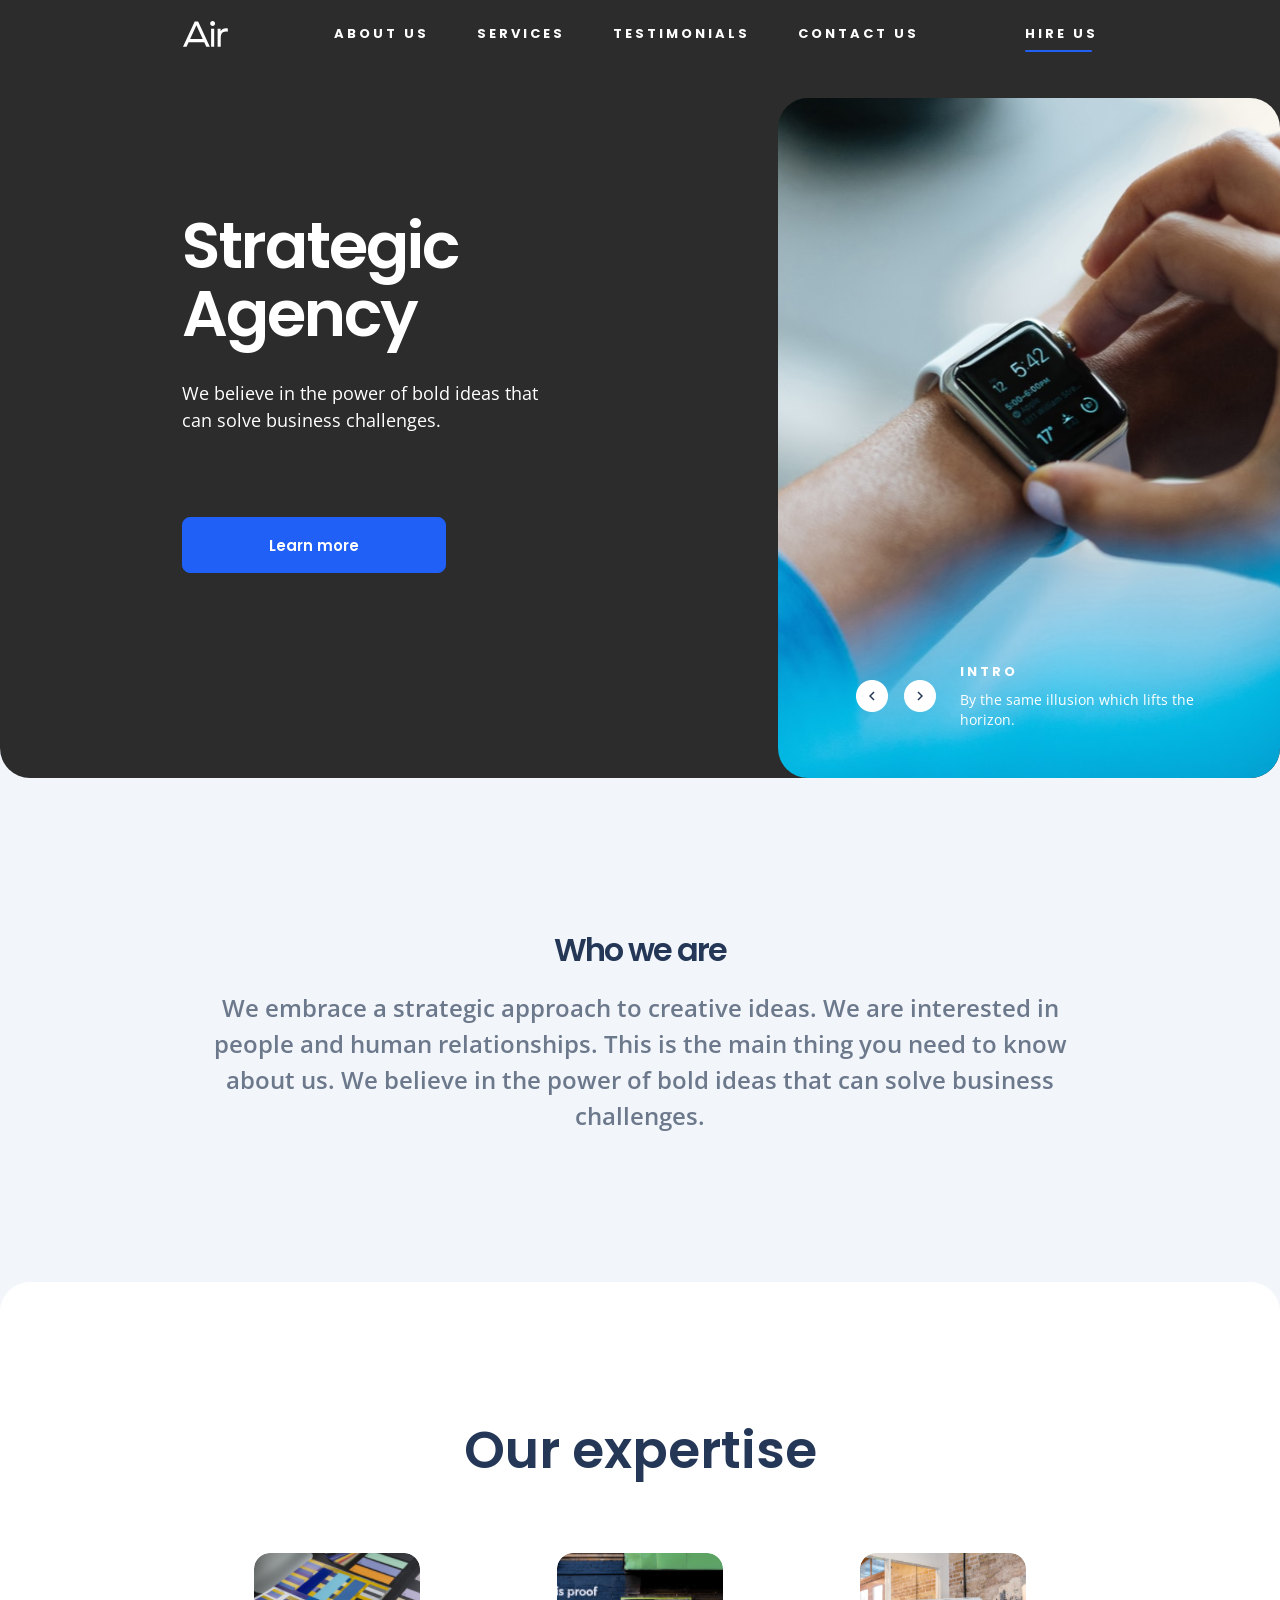
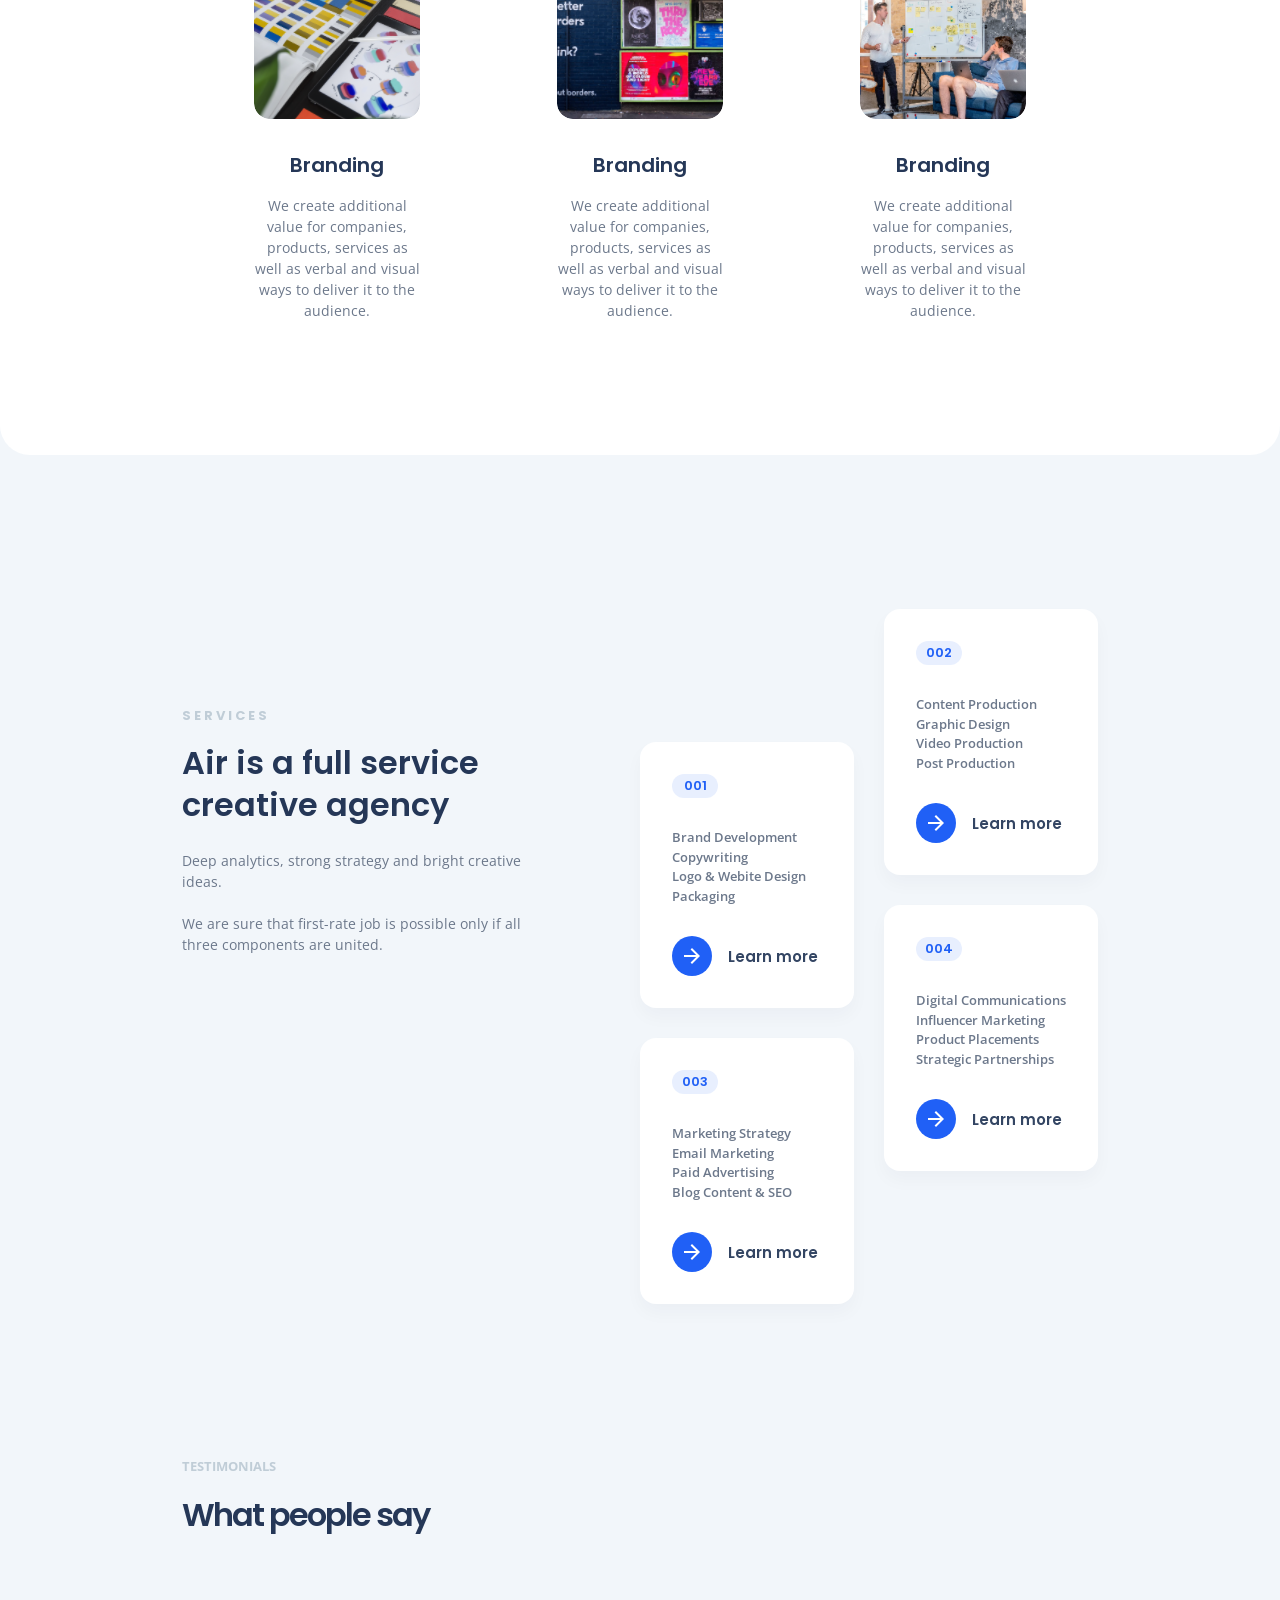
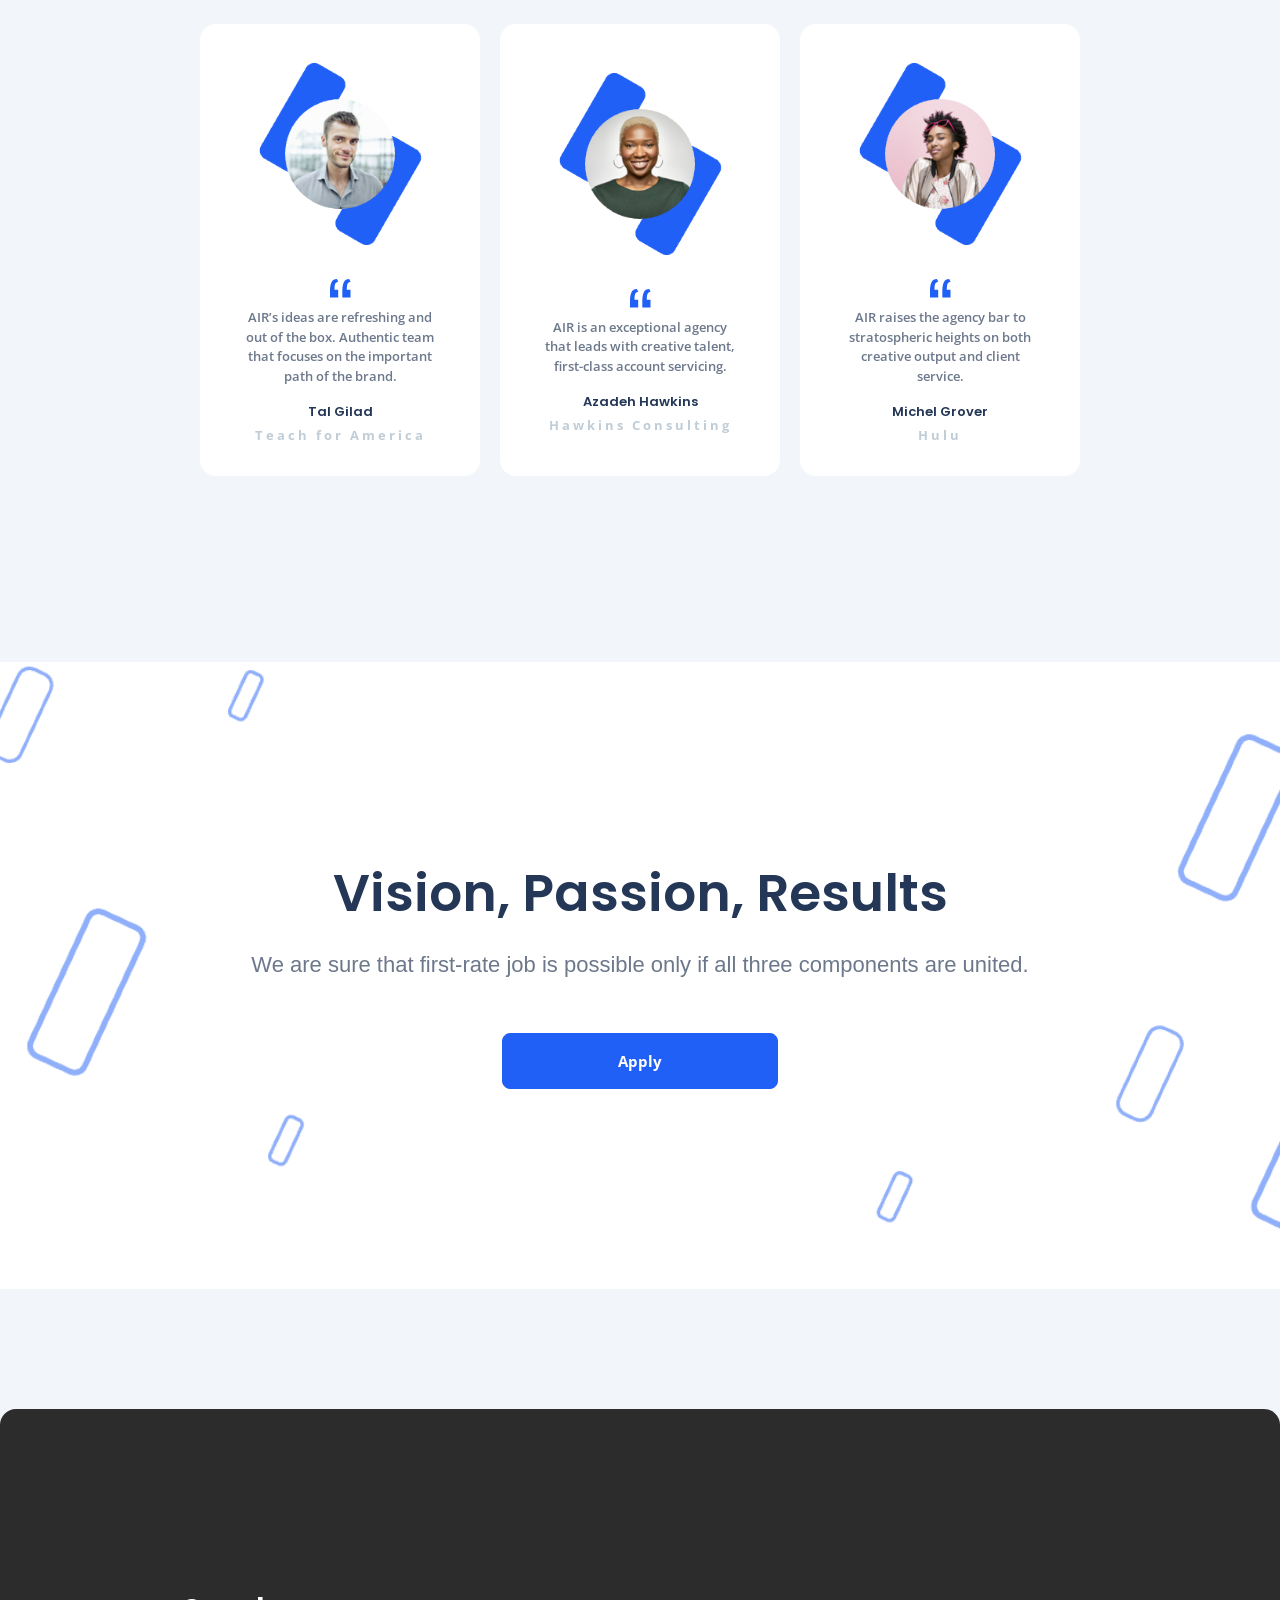
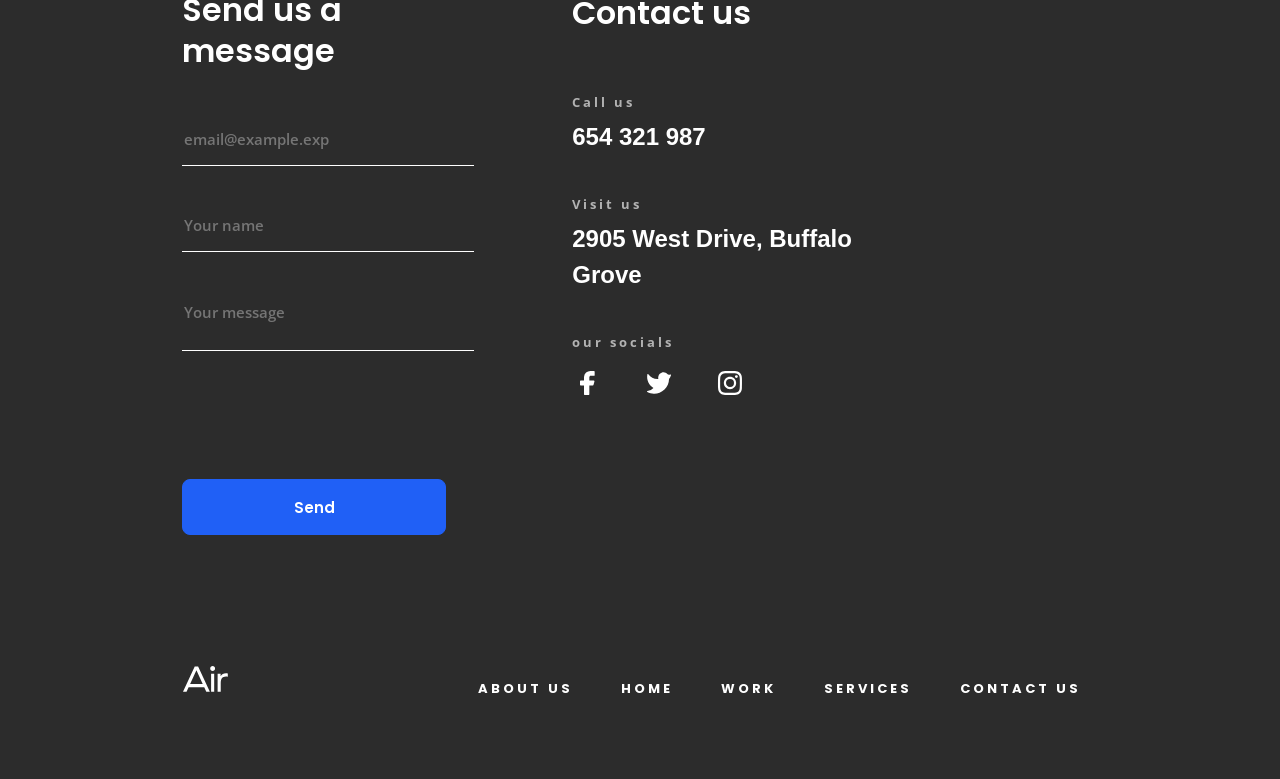
<file: index.html>
<!doctype html><html lang="en"><head><meta charset="utf-8"><meta name="viewport" content="width=device-width, initial-scale=1.0"><title>Air</title><link rel="icon" ref="./images/logo/favicon.svg"><link rel="preconnect" href="https://fonts.googleapis.com"><link rel="preconnect" href="https://fonts.gstatic.com"><link href="https://fonts.googleapis.com/css2?family=Open+Sans:wght@400;600&family=Poppins:wght@600;700&display=swap" rel="stylesheet"><link rel="stylesheet" href="index.0fa9fc3f.css"></head><body class="page"> <header class="header"> <div class="container"> <div class="header__top"> <div class="header__top__icons"> <a href="#" class="logo logo--header"></a> <a href="#menu" class="icon icon__menu"></a> </div> <nav class="headerNav"> <ul class="headerNav__list"> <a href="#expertise" class="headerNav__link"> About us </a> <a href="#services" class="headerNav__link"> Services </a> <a href="#testimonials" class="headerNav__link"> Testimonials </a> <a href="#contacts" class="headerNav__link"> Contact Us </a> </ul> </nav> <a href="#contact-form" class="header__top__link"> hire us </a> </div> <h1 class="header__title">Strategic Agency</h1> <p class="header__text"> We believe in the power of bold ideas that can solve business challenges. </p> <a href="#expertise" class="button button--learnMore"> Learn more </a> </div> <div class="header__photo"> <a class="icon icon__leftArrow"></a> <a class="icon icon__rightArrow"></a> <h6 class="header__photo__title">Intro</h6> <div class="header__photo__text"> By the same illusion which lifts the <br> horizon. </div> </div> </header> <aside class="menu" id="menu"> <div class="container"> <div class="menu__icons"> <a href="#" class="logo logo--menu"></a> <a href="#" class="icon icon__close"></a> </div> <nav class="menu__nav"> <ul class="menu__nav__list"> <li class="menu__nav__item"> <a href="#expertise" class="menu__nav__link"> About us </a> </li> <li class="menu__nav__item"> <a href="#" class="menu__nav__link"> Home </a> </li> <li class="menu__nav__item"> <a href="#testimonials" class="menu__nav__link"> Work </a> </li> <li class="menu__nav__item"> <a href="#services" class="menu__nav__link"> Services </a> </li> <li class="menu__nav__item"> <a href="#contacts" class="menu__nav__link"> Contact Us </a> </li> </ul> </nav> </div> </aside> <main>  <section class="whoWeAre" id="whoWeAre"> <div class="container--whoWeAre"> <div class="whoWeAre__wrapper"> <h1 class="whoWeAre__wrapper__title">Who we are</h1> <p class="whoWeAre__wrapper__text"> We embrace a strategic approach to creative ideas. We are interested in people and human relationships. This is the main thing you need to know about us. We believe in the power of bold ideas that can solve business challenges. </p> </div> </div> </section> <section class="expertises" id="expertise"> <div class="container-flex"> <div class="expertise"> <h2 class="expertise__title">Our expertise</h2> <ul class="expertise__list"> <li class="expertise__item"> <img class="expertise__img" src="expertise1.1608183e.png" alt="We create additional value for companies, products, services as well as verbal and visual ways to deliver it to the audience."> <h3 class="expertise__title__item">Branding</h3> <p class="expertise__text"> We create additional value for companies, products, services as well as verbal and visual ways to deliver it to the audience. </p> </li> <li class="expertise__item"> <img class="expertise__img" src="expertise2.42db67cc.png" alt="We create additional value for companies, products, services as well as verbal and visual ways to deliver it to the audience."> <h3 class="expertise__title__item">Branding</h3> <p class="expertise__text"> We create additional value for companies, products, services as well as verbal and visual ways to deliver it to the audience. </p> </li> <li class="expertise__item"> <img class="expertise__img" src="expertise3.a723b1a5.png" alt="We create additional value for companies, products, services as well as verbal and visual ways to deliver it to the audience."> <h3 class="expertise__title__item">Branding</h3> <p class="expertise__text"> We create additional value for companies, products, services as well as verbal and visual ways to deliver it to the audience. </p> </li> </ul> </div> </div> </section>  <section class="services" id="services"> <div class="container"> <p class="services__subtitle">Services</p> <h2 class="services__title">Air is a full service creative agency</h2> <div class="services__text"> <p>Deep analytics, strong strategy and bright creative ideas.</p> <br> <p> We are sure that first-rate job is possible only if all three components are united. </p> </div> <div class="services__container"> <div class="card"> <div class="card__number">001</div> <p class="card__text"> Brand Development <br> Copywriting <br> Logo & Webite Design <br> Packaging </p> <div class="card__linkBlock"> <a href="#expertise" class="card__linkBlock--image"></a> <a href="#expertise" class="card__linkBlock--text"> Learn more </a> </div> </div> <div class="card"> <div class="card__number">002</div> <p class="card__text"> Сontent Production <br> Graphic Design <br> Video Production <br> Post Production </p> <div class="card__linkBlock"> <a href="#expertise" class="card__linkBlock--image"></a> <a href="#expertise" class="card__linkBlock--text"> Learn more </a> </div> </div> <div class="card"> <div class="card__number">003</div> <p class="card__text"> Marketing Strategy <br> Email Marketing <br> Paid Advertising <br> Blog Content & SEO </p> <div class="card__linkBlock"> <a href="#expertise" class="card__linkBlock--image"></a> <a href="#expertise" class="card__linkBlock--text"> Learn more </a> </div> </div> <div class="card"> <div class="card__number">004</div> <p class="card__text"> Digital Communications <br> Influencer Marketing <br> Product Placements <br> Strategic Partnerships </p> <div class="card__linkBlock"> <a href="#expertise" class="card__linkBlock--image"></a> <a href="#expertise" class="card__linkBlock--text"> Learn more </a> </div> </div> </div> </div> </section>  <section class="testimonials" id="testimonials"> <div class="container container--testimonials"> <p class="testimonials__subtitle">testimonials</p> <h1 class="testimonials__title">What people say</h1> <ul class="testimonials__list"> <li class="testimonials__item"> <img class="testimonials__image" src="testimonials1.294265ae.png" alt="Tal Gilad Teach for America"> <img class="testimonials__quote" src="quotes.7698f268.svg" alt="quotes"> <p class="testimonials__info"> AIR’s ideas are refreshing and out of the box. Authentic team that focuses on the important path of the brand. </p> <h3 class="testimonials__name">Tal Gilad</h3> <h4 class="testimonials__work">Teach for America</h4> </li> <li class="testimonials__item testimonials__item--2"> <img class="testimonials__image" src="testimonials2.4cd44966.png" alt="Azadeh Hawkins"> <img class="testimonials__quote" src="quotes.7698f268.svg" alt="quotes"> <p class="testimonials__info"> AIR is an exceptional agency that leads with creative talent, first-class account servicing. </p> <h3 class="testimonials__name">Azadeh Hawkins</h3> <h4 class="testimonials__work">Hawkins Consulting</h4> </li> <li class="testimonials__item"> <img class="testimonials__image" src="testimonials3.ba85afc5.png" alt="Michel Grover Hulu"> <img class="testimonials__quote" src="quotes.7698f268.svg" alt="quotes"> <p class="testimonials__info"> AIR raises the agency bar to stratospheric heights on both creative output and client service. </p> <h3 class="testimonials__name">Michel Grover</h3> <h4 class="testimonials__work">Hulu</h4> </li> </ul> </div> </section>  <section class="vision" id="vision"> <div class="container"> <h2 class="vision__title">Vision, Passion, Results</h2> <p class="vision__text"> We are sure that first-rate job is possible only if all three components are united. </p> <button class="vision__btn">Apply</button> </div> </section> </main> <footer class="footer"> <div class="container"> <div class="footer__wrapper"> <form id="contact-form" onsubmit="this.reset(); return false;" class="form"> <h2 class="footer__title">Send us a message</h2> <input type="email" name="email" placeholder="email@example.exp" class="form__input" required> <input type="text" name="name" placeholder="Your name" class="form__input" required> <textarea name="message" placeholder="Your message" class="form__input form__textarea" rows="2" required></textarea> <button class="button button--send form__button">Send</button> </form> <div class="footer_contact"> <h2 class="footer__contact__title">Contact us</h2> <ul class="footer__list"> <li class="footer__item"> <p>Call us</p> <a href="tel:654 321 987">654 321 987</a> </li> <li class="footer__item"> <p>Visit us</p> <a target="_blank" href="https://www.google.com/maps/search/?api=1&query=2905+West+Drive,+Buffalo+Grove"> 2905 West Drive, Buffalo Grove </a> </li> <li class="footer__item"> <p class="social__text">our socials</p> <a href="#" class="social__items"> <svg width="32" height="32" fill="none" class="social__images"><desc>Created with Pixso.</desc><path fill="#FFF" d="M22.66 4.66c0-.17-.07-.34-.19-.47A.7.7 0 0 0 22 4h-3.34A6.343 6.343 0 0 0 12 10v3.59H8.66a.665.665 0 0 0-.66.67v3.47a.665.665 0 0 0 .66.67H12v8.93c0 .17.07.34.19.47.13.12.29.2.47.2h4c.18 0 .35-.08.47-.2.13-.13.2-.3.2-.47V18.4h3.49c.15 0 .3-.05.41-.14a.66.66 0 0 0 .25-.36l.96-3.47c.02-.09.02-.2 0-.3a.7.7 0 0 0-.12-.27.7.7 0 0 0-.23-.2 1 1 0 0 0-.29-.07h-4.47V10c.03-.34.19-.64.43-.86.25-.23.57-.35.9-.34H22a.67.67 0 0 0 .66-.67z" class="social__fill"/></svg> </a> <a href="#" class="social__items"> <svg width="32" height="32" fill="none" class="social__images"><desc>Created with Pixso.</desc><path fill="#FFF" d="M10.77 26.66c1.97.07 3.93-.26 5.78-.97 1.84-.7 3.52-1.77 4.94-3.14s2.56-3.01 3.33-4.82c.78-1.81 1.19-3.76 1.2-5.73.9-1.12 1.58-2.41 1.98-3.79.02-.11.02-.23-.01-.33a.6.6 0 0 0-.19-.28.7.7 0 0 0-.3-.13.6.6 0 0 0-.33.06 2.5 2.5 0 0 1-2.88-.51c-.47-.51-1.04-.92-1.67-1.21s-1.31-.45-2-.48c-.7-.02-1.39.1-2.04.35-.64.25-1.23.63-1.73 1.12-.68.66-1.18 1.48-1.45 2.39s-.3 1.88-.08 2.81c-4.47.26-7.54-1.86-9.99-4.76a.57.57 0 0 0-.61-.17c-.1.03-.2.1-.27.18-.07.09-.11.19-.12.31-.47 2.59-.13 5.26.96 7.66 1.1 2.39 2.9 4.39 5.17 5.74A9 9 0 0 1 4.5 24c-.12.02-.24.08-.33.16-.09.09-.14.21-.16.33s0 .25.05.36c.06.11.14.21.26.27 2 1 4.21 1.53 6.45 1.54" class="social__fill"/></svg> </a> <a href="#" class="social__items"> <svg width="32" height="32" fill="none" class="social__images"><desc>Created with Pixso.</desc><g clip-path="url(#clip22904_1940)"><path fill="#FFF" d="M16 9.84c-3.41 0-6.15 2.75-6.15 6.16 0 3.4 2.74 6.15 6.15 6.15 3.4 0 6.15-2.75 6.15-6.15 0-3.41-2.75-6.16-6.15-6.16M16 20c-2.2 0-4-1.8-4-4a3.999 3.999 0 1 1 4 4m7.83-10.41c0 .8-.64 1.43-1.43 1.43-.8 0-1.43-.64-1.43-1.43a1.43 1.43 0 1 1 2.86 0m4.08 1.46c-.09-1.93-.53-3.63-1.94-5.03-1.4-1.41-3.1-1.84-5.03-1.94-1.98-.11-7.91-.11-9.89 0-1.92.09-3.63.53-5.03 1.93-1.41 1.4-1.85 3.11-1.94 5.03-.11 1.98-.11 7.92 0 9.9.09 1.93.53 3.63 1.94 5.03 1.4 1.41 3.1 1.84 5.03 1.94 1.98.11 7.91.11 9.89 0 1.93-.09 3.63-.53 5.03-1.94 1.4-1.4 1.85-3.1 1.94-5.03.11-1.98.11-7.91 0-9.89m-2.56 12.02a4.06 4.06 0 0 1-2.28 2.28c-1.58.63-5.32.48-7.07.48s-5.5.14-7.08-.48a4.09 4.09 0 0 1-2.28-2.28c-.62-1.58-.48-5.33-.48-7.07 0-1.75-.14-5.5.48-7.08a4.06 4.06 0 0 1 2.28-2.28c1.58-.63 5.33-.48 7.08-.48s5.5-.14 7.07.48c1.05.42 1.86 1.23 2.28 2.28.63 1.58.48 5.33.48 7.08 0 1.74.15 5.5-.48 7.07" class="social__fill"/></g></svg> </a> </li> </ul> </div> </div> </div> <div class="container"> <div class="footer__nav"> <nav class="footerNav"> <a class="footerNav__logo" href="#"> <img src="logo.ba8e9d40.svg" alt="Logo" class="footer__logo"> </a> <ul class="footerNav__list"> <a href="#expertise" class="footerNav__link"> About us </a> <a href="#" class="footerNav__link"> Home </a> <a href="#expertise" class="footerNav__link"> Work </a> <a href="#services" class="footerNav__link"> Services </a> <a href="#contacts" class="footerNav__link"> Contact Us </a> </ul> </nav> </div> </div> </footer> <script src="index.cabb280d.js"></script> </body></html>
</file>
<file: index.0fa9fc3f.css>
h1{color:#fff;letter-spacing:-2px;font-family:Poppins,sans-serif;font-size:52px;font-style:normal;font-weight:600;line-height:68px}@media (min-width:640px){h1{font-size:64px;line-height:68px}}h2{color:#253757;text-align:center;font-family:Poppins,sans-serif;font-size:44px;font-style:normal;font-weight:600;line-height:120%}@media (min-width:640px){h2{font-size:52px;line-height:150%}}h3{color:#253757;text-align:center;font-family:Poppins,sans-serif;font-size:32px;font-style:normal;font-weight:600;line-height:150%}@font-face{font-family:Roboto;src:url(Roboto-Regular-webfont.55e67705.woff)format("woff");font-weight:400;font-style:normal}.container{grid-template-columns:repeat(2,1fr);column-gap:20px;margin:0 auto;padding:0 20px;display:grid}@media (min-width:640px){.container{grid-template-columns:repeat(6,1fr);column-gap:30px;padding:0 40px;display:grid}}@media (min-width:1024px){.container{grid-template-columns:repeat(12,1fr);column-gap:20px;width:1024px;padding:0 54px}}@media (min-width:1600px){.container{column-gap:30px;width:1600px;padding:0 227px}}@media (min-width:2560px){.container{width:2560px;padding:0 707px}}.container--flex{-ms-flex-pack:center;justify-content:center;-ms-flex-align:center;align-items:center;padding:0 20px;display:-ms-flexbox;display:flex}@media (min-width:640px){.container--flex{padding:0 40px}}@media (min-width:1024px){.container--flex{width:1024px;padding:0 54px}}@media (min-width:1600px){.container--flex{width:1600px;padding:0 227px}}@media (min-width:2560px){.container--flex{width:2560px;padding:0 707px}}.services__container{-ms-flex-direction:column;flex-direction:column;grid-column:1/-1;-ms-flex-pack:end;justify-content:end;-ms-flex-align:center;align-items:center;gap:24px;margin-top:48px;display:-ms-flexbox;display:flex}@media (min-width:640px){.services__container{-ms-flex-flow:wrap;flex-flow:wrap;gap:30px;margin-top:56px}.services__container>.card:nth-child(2n){transform:translateY(-50%)}}@media (min-width:1024px){.services__container{grid-area:2/6/auto/-1;margin-top:16px}}.button{color:#fff;background-color:#2060f6;border-radius:8px;-ms-flex-pack:center;justify-content:center;-ms-flex-align:center;align-items:center;width:280px;height:56px;font-family:Poppins,sans-serif;font-size:15px;font-weight:600;line-height:normal;text-decoration:none;display:-ms-flexbox;display:flex}@media (min-width:640px){.button{width:264px}}.button--send{cursor:pointer;border:1px solid #2060f6;outline:none;margin-top:50px}.button--send:hover{color:#2060f6;background-color:transparent;border:1px solid #2060f6}.button--learnMore{border:1px solid #2060f6;grid-column:1/-1;margin-top:72px}@media (min-width:640px){.button--learnMore{grid-column:1/4;margin-top:56px}}@media (min-width:1024px){.button--learnMore{grid-column:1/5;margin-top:83px;margin-bottom:205px}}@media (min-width:1600px){.button--learnMore{grid-column:1/4}}.button--learnMore:hover{color:#fff;background-color:transparent}.icon{background-position:50%;background-repeat:no-repeat;background-size:cover;width:32px;height:32px;display:block}.icon__close{background-image:url(Icon-Close.a491bbae.svg);width:24px;height:24px}.icon__menu{background-image:url(iconMenu.ff4e3478.svg);width:24px;height:24px}@media (min-width:1024px){.icon__menu{display:none}}.icon__leftArrow{cursor:pointer;background-image:url(ArrowLeft.4e8fa7bb.png);position:relative;top:250px;left:20px}@media (min-width:640px){.icon__leftArrow{top:242px;left:41px}}@media (min-width:1024px){.icon__leftArrow{top:582px;left:78px}}@media (min-width:1600px){.icon__leftArrow{left:48px}}.icon__rightArrow{cursor:pointer;background-image:url(ArrowRight.3446b448.png);position:relative;top:218px;left:68px}@media (min-width:640px){.icon__rightArrow{top:210px;left:89px}}@media (min-width:1024px){.icon__rightArrow{top:550px;left:126px}}@media (min-width:1600px){.icon__rightArrow{left:96px}}.logo{background-image:url(logo.ba8e9d40.svg);background-position:50%;background-repeat:no-repeat;background-size:cover;width:46px;height:28px;display:block}.logo--footer{grid-column:1/-1;margin-top:80px}@media (min-width:1024px){.logo--footer{grid-column:1/2;margin-top:120px}}.headerNav__list{display:none}@media (min-width:1024px){.headerNav__list{-ms-flex-align:center;align-items:center;gap:48px;padding-left:0;list-style:none;display:-ms-flexbox;display:flex;position:relative}}.headerNav__link{color:#fff;letter-spacing:3px;text-transform:uppercase;font-family:Poppins,sans-serif;font-size:13px;font-weight:700;line-height:150%;text-decoration:none;position:relative}.headerNav__link:after{content:"";background:#0c3dff;width:100%;height:1px;transition:transform .5s;position:absolute;bottom:-10px;left:0;transform:scale(0)}.headerNav__link:hover{color:#fff}.headerNav__link:hover:after{transform:scale(1)}.header{background-color:#2c2c2c;border-bottom-right-radius:30px;border-bottom-left-radius:30px;max-width:100vw;position:relative}.header__top{grid-column:1/-1;-ms-flex-line-pack:center;-ms-flex-pack:justify;align-content:center;justify-content:space-between;-ms-flex-align:center;align-items:center;padding-top:20px;display:-ms-flexbox;display:flex}@media (min-width:640px){.header__top{width:560px}}@media (min-width:1024px){.header__top{width:916px}}@media (min-width:1600px){.header__top{width:1146px}}.header__top__icons{-ms-flex-line-pack:center;align-content:center;-ms-flex-align:center;align-items:center;gap:32px;display:-ms-flexbox;display:flex}.header__top__link{color:#fff;letter-spacing:3px;text-transform:uppercase;-ms-flex-item-align:start;align-self:flex-start;font-family:Poppins,sans-serif;font-size:13px;font-weight:700;text-decoration:none;position:relative}@media (min-width:1024px){.header__top__link{-ms-flex-item-align:center;align-self:center}}.header__top__link:hover{color:#2060f6}.header__top__link:after{content:"";background-color:#2060f6;border-radius:4px;width:67px;height:2px;display:block;position:absolute;bottom:-8px}.header__title{grid-column:1/-1;margin-top:48px}@media (min-width:640px){.header__title{margin-top:56px}}@media (min-width:1024px){.header__title{grid-column:1/5;margin-top:164px}}.header__text{color:#fff;grid-column:1/-1;margin-top:32px;font-size:18px;font-weight:400;line-height:150%}@media (min-width:640px){.header__text{grid-column:1/4;margin-top:24px}}@media (min-width:1024px){.header__text{grid-column:1/6;margin-top:32px}}@media (min-width:1600px){.header__text{grid-column:1/5}}.header__photo{background-image:url(headerphoto.a2338603.png);background-position:50%;background-repeat:no-repeat;background-size:cover;border-radius:30px;width:100%;height:390px;margin:48px auto 0}@media (min-width:640px){.header__photo{margin:148px auto 0}}@media (min-width:1024px){.header__photo{width:502px;height:680px;margin:0;position:absolute;top:98px;right:0}}@media (min-width:1600px){.header__photo{width:687px}}@media (min-width:2560px){.header__photo{width:1167px}}.header__photo__title{color:#fff;letter-spacing:3px;text-transform:uppercase;font-family:Poppins,sans-serif;font-size:13px;font-weight:700;line-height:normal;position:relative;top:234px;left:20px}@media (min-width:640px){.header__photo__title{top:230px;left:41px}}@media (min-width:1024px){.header__photo__title{top:500px;left:182px}}@media (min-width:1600px){.header__photo__title{left:152px}}.header__photo__text{color:#fff;font-size:14px;font-weight:400;line-height:140%;position:relative;top:238px;left:20px}@media (min-width:640px){.header__photo__text{left:41px}}@media (min-width:1024px){.header__photo__text{top:508px;left:182px}}@media (min-width:1600px){.header__photo__text{left:152px}}.menu{opacity:0;pointer-events:none;background-color:#2c2c2c;height:100%;transition:all .3s;position:fixed;top:0;left:0;right:0;overflow:auto;transform:translate(-100%)}.menu:target{opacity:1;pointer-events:all;transform:translate(0)}@media (min-width:1024px){.menu{display:none}}.menu__nav{grid-column:1/2;margin-top:48px;padding-bottom:80px}@media (min-width:640px){.menu__nav{grid-column:1/-1;margin-top:24px}}.menu__nav__list{-ms-flex-direction:column;flex-direction:column;gap:24px;padding-left:0;list-style:none;display:-ms-flexbox;display:flex}.menu__nav__link{color:#fff;letter-spacing:3px;text-transform:uppercase;font-family:Poppins,sans-serif;font-size:13px;font-weight:700;line-height:150%;text-decoration:none}.menu__nav__link:hover{color:#2060f6}.menu__icons{-ms-flex-align:center;align-items:center;gap:32px;margin-top:20px;display:-ms-flexbox;display:flex}.whoWeAre{-ms-flex-pack:center;justify-content:center;-ms-flex-align:center;align-items:center;margin-top:120px;margin-bottom:120px;display:-ms-flexbox;display:flex}@media (min-width:640px){.whoWeAre{margin-top:148px;margin-bottom:148px}}@media (min-width:2560px){.whoWeAre{margin-top:199px}}.container--whoWeAre{-ms-flex-pack:center;justify-content:center;-ms-flex-align:center;align-items:center;padding:0 20px;display:-ms-flexbox;display:flex}@media (min-width:640px){.container--whoWeAre{padding:0 40px}}@media (min-width:1024px){.container--whoWeAre{width:1024px;padding:0 54px}}@media (min-width:1600px){.container--whoWeAre{width:1600px;padding:0 227px}}@media (min-width:2560px){.container--whoWeAre{width:2560px;padding:0 707px}}.whoWeAre__wrapper{text-align:center;-ms-flex-direction:column;flex-direction:column;-ms-flex-pack:center;justify-content:center;display:-ms-flexbox;display:flex}.whoWeAre__wrapper__title{color:#253757;letter-spacing:100%;margin-bottom:24px;font-size:32px;font-weight:600;line-height:150%}@media (min-width:640px){.whoWeAre__wrapper__title{margin-bottom:16px}}.whoWeAre__wrapper__text{color:#6c788b;font-size:22px;font-weight:600;line-height:150%}@media (min-width:640px){.whoWeAre__wrapper__text{font-size:24px}}.container-flex{width:100%;max-width:1240px;margin:0 auto;padding:0 20px}@media (min-width:1600px){.container-flex{max-width:1200px}}@media (min-width:2560px){.container-flex{max-width:1200px}}@media (min-width:1024px){.container-flex{max-width:918px}}@media (min-width:640px){.container-flex{max-width:560px}}.expertises{background:#fff;border-top:1px solid #fff;border-radius:30px;-ms-flex-pack:center;justify-content:center;-ms-flex-align:center;align-items:center;padding-top:72px;display:-ms-flexbox;display:flex}@media (min-width:640px){.expertises{padding-top:128px}}.expertise{-ms-flex-direction:column;flex-direction:column;-ms-flex-pack:center;justify-content:center;display:-ms-flexbox;display:flex}.expertise__title{margin-bottom:56px}@media (min-width:640px){.expertise__title{margin-bottom:64px}}.expertise__list{-ms-flex-direction:column;flex-direction:column;-ms-flex-pack:center;justify-content:center;-ms-flex-align:center;align-items:center;gap:56px;padding-left:0;list-style:none;display:-ms-flexbox;display:flex}@media (min-width:1024px){.expertise__list{-ms-flex-direction:row;flex-direction:row;gap:137px}}.expertise__item{-ms-flex-direction:column;flex-direction:column;-ms-flex-pack:center;justify-content:center;-ms-flex-align:center;align-items:center;margin-bottom:72px;display:-ms-flexbox;display:flex}@media (min-width:640px){.expertise__item{margin-bottom:128px}}@media (min-width:1024px){.expertise__item{margin-bottom:134px}}.expertise__img{border-radius:16px;width:166px;height:166px;margin-bottom:32px}.expertise__title__item{color:#253757;margin-bottom:16px;font-size:20px;line-height:140%}.expertise__text{color:#6c788b;text-align:center;-ms-flex-line-pack:center;align-content:center;font-size:14px;line-height:150%}.testimonials{margin-top:120px;margin-bottom:120px;display:-ms-flexbox;display:flex}@media (min-width:640px){.testimonials{margin-top:148px;margin-bottom:148px}}@media (min-width:1024px){.testimonials{margin-top:153px;margin-bottom:186px}}@media (min-width:1600px){.testimonials{margin-top:148px;margin-bottom:148px}}.testimonials__subtitle{text-align:left;color:#c0cdd7;text-transform:uppercase;margin-bottom:16px;font-size:13px;font-weight:700}.testimonials__title{color:#253757;text-align:left;margin-bottom:48px;font-size:32px;font-weight:600;line-height:150%}@media (min-width:640px){.testimonials__title{margin-bottom:56px}}@media (min-width:1024px){.testimonials__title{margin-bottom:85px}}.testimonials__list{-ms-flex-direction:column;flex-direction:column;-ms-flex-pack:center;justify-content:center;-ms-flex-align:stretch;align-items:stretch;gap:24px;padding-left:20px;padding-right:20px;list-style-type:none;display:-ms-flexbox;display:flex}@media (min-width:640px){.testimonials__list{gap:30px}}@media (min-width:1024px){.testimonials__list{-ms-flex-direction:row;flex-direction:row;gap:20px}}@media (min-width:1600px){.testimonials__list{gap:30px}}.testimonials__item{background-color:#fff;border-radius:16px;-ms-flex-direction:column;flex-direction:column;-ms-flex-pack:center;justify-content:center;-ms-flex-align:center;align-items:center;padding:32px 42px;display:-ms-flexbox;display:flex}.testimonials__item:hover{transform:scale(1.05);box-shadow:0 15px 25px rgba(0,0,0,.15),0 5px 10px rgba(0,0,0,.15)}.testimonials__item--2:hover{transform:scale(1.02);box-shadow:0 15px 25px rgba(0,0,0,.15),0 5px 10px rgba(0,0,0,.15)}.testimonials__image{background-position:50%;background-repeat:no-repeat;background-size:cover;width:196px;height:196px;margin-bottom:24px}@media (min-width:640px){.testimonials__image{width:250px;height:250px}}@media (min-width:1024px){.testimonials__image{width:196px;height:196px}}@media (min-width:1600px){.testimonials__image{width:250px;height:250px}}.testimonials__quote{background-position:50%;background-repeat:no-repeat;background-size:cover;width:24px;height:24px;margin-bottom:8px}.testimonials__info{font-size:13px;font-weight:600;font-weight:Open-sans,sans-serif;color:#6c788b;text-align:center;max-width:250px;margin-bottom:16px;line-height:150%}.testimonials__name{font-size:13px;font-weight:600;font-weight:Open-sans,sans-serif;color:#253757;margin-bottom:4px;line-height:150%}.testimonials__work{color:#c0cdd7;letter-spacing:3px;font-size:13px;font-weight:700}.testimonials .container--testimonials{-ms-flex-direction:column;flex-direction:column;display:-ms-flexbox;display:flex}.services__subtitle{color:#c0cdd7;letter-spacing:3px;text-align:left;text-transform:uppercase;grid-column:1/-1;margin-top:120px;font-family:Poppins,sans-serif;font-size:13px;font-weight:700;line-height:normal}@media (min-width:640px){.services__subtitle{margin-top:148px}}@media (min-width:1024px){.services__subtitle{margin-top:251px}}.services__title{color:#253757;grid-column:1/-1;margin-top:16px;font-family:Poppins,sans-serif;font-size:32px;font-weight:600;line-height:130%}.services__title:not(:is(:lang(ae),:lang(ar),:lang(arc),:lang(bcc),:lang(bqi),:lang(ckb),:lang(dv),:lang(fa),:lang(glk),:lang(he),:lang(ku),:lang(mzn),:lang(nqo),:lang(pnb),:lang(ps),:lang(sd),:lang(ug),:lang(ur),:lang(yi))){text-align:left}.services__title:is(:lang(ae),:lang(ar),:lang(arc),:lang(bcc),:lang(bqi),:lang(ckb),:lang(dv),:lang(fa),:lang(glk),:lang(he),:lang(ku),:lang(mzn),:lang(nqo),:lang(pnb),:lang(ps),:lang(sd),:lang(ug),:lang(ur),:lang(yi)){text-align:right}@media (min-width:640px){.services__title{grid-column:1/4}}@media (min-width:1024px){.services__title{grid-area:2/1/auto/6}}.services__text{color:#6c788b;grid-column:1/-1;margin-top:24px;font-family:Open-sans,sans-serif;font-size:14px;line-height:150%}@media (min-width:640px){.services__text{grid-column:1/4}}@media (min-width:1024px){.services__text{grid-area:2/1/auto/6;margin-top:124px}}.card{background-color:#fff;border-radius:16px;-ms-flex-direction:column;flex-direction:column;gap:30px;width:280px;padding:32px;display:-ms-flexbox;display:flex;box-shadow:0 9px 18px rgba(37,41,49,.03)}.card:hover{box-shadow:0 4px 16px rgba(15,15,173,.1),0 8px 32px rgba(15,15,171,.05)!important}@media (min-width:640px){.card{width:264px}}@media (min-width:1024px){.card{width:214px}}@media (min-width:1600px){.card{width:264px}}.card__number{color:#2060f6;text-align:center;text-transform:uppercase;background-color:rgba(32,96,246,.1);border-radius:23px;width:46px;height:24px;padding-top:2px;font-family:Poppins,sans-serif;font-size:13px;font-weight:600;line-height:normal}.card__text{color:#6c788b;font-size:13px;font-weight:600;line-height:150%}.card__linkBlock{-ms-flex-align:center;align-items:center;gap:16px;display:-ms-flexbox;display:flex}.card__linkBlock:hover{transform:scale(1.1)}.card__linkBlock--text{color:#334563;text-align:center;font-family:Poppins,sans-serif;font-size:15px;font-weight:600;line-height:normal;text-decoration:none}.card__linkBlock--image{background-image:url(Arrow.56099c1e.svg);background-position:50%;background-repeat:no-repeat;background-size:cover;width:40px;height:40px;display:block}.vision{background-color:#fff;display:-ms-flexbox;display:flex}@media (min-width:640px){.vision{background-image:url(Shapes.57380c71.png);background-position:50%;background-repeat:no-repeat;background-size:cover}}.vision .container{-ms-flex-direction:column;flex-direction:column;-ms-flex-align:center;align-items:center;display:-ms-flexbox;display:flex}.vision__title{color:#253757;margin-top:72px;margin-bottom:24px;font-size:44px;font-weight:600;line-height:120%}@media (min-width:640px){.vision__title{margin-top:200px;font-size:52px}}.vision__text{color:#6c788b;margin-bottom:52px;font-family:Open-sans,sans-serif;font-size:22px;line-height:150%}.vision__btn{color:#fff;text-shadow:none;cursor:pointer;box-shadow:transparent;-webkit-user-select:none;-ms-user-select:none;user-select:none;background:#2060f6;border:1px solid #2060f6;border-radius:8px;margin-bottom:72px;padding:17px 115px;font-size:15px;font-weight:700;transition:all .5s ease-out}.vision__btn:hover,.vision__btn :focus{color:#fff;text-shadow:0 0 5px #fff,0 0 10px #fff,0 0 20px #fff;background:#008cff;border:1px solid #008cff;box-shadow:0 0 5px #008cff,0 0 20px #008cff,0 0 50px #008cff,0 0 100px #008cff}@media (min-width:640px){.vision__btn{margin-bottom:200px}}.footer{background-color:#2c2c2c;border-top-left-radius:16px;border-top-right-radius:16px;margin-top:120px}.footer__wrapper{-ms-flex-direction:column;flex-direction:column;display:-ms-flexbox;display:flex}@media (min-width:1024px){.footer__wrapper{-ms-flex-direction:row;flex-direction:row;gap:98px}}@media (min-width:1600px){.footer__wrapper{gap:226px}}.footer__title{color:#fff;text-align:left;margin-top:72px;margin-bottom:48px;font-family:Poppins,sans-serif;font-size:32px;font-weight:600;line-height:130%}@media (min-width:640px){.footer__title{margin-top:180px;margin-bottom:56px}}.footer_contact{-ms-flex-direction:column;flex-direction:column;width:315px;display:-ms-flexbox;display:flex}@media (min-width:1024px){.footer_contact{margin-top:180px}}.footer__contact__title{color:#fff;text-align:left;margin-bottom:48px;font-size:32px;font-weight:600;line-height:150%}@media (min-width:640px){.footer__contact__title{margin-bottom:56px}}.footer__list{-ms-flex-direction:column;flex-direction:column;gap:40px;margin-bottom:80px;padding-left:0;list-style:none;display:-ms-flexbox;display:flex}.footer__item p{letter-spacing:3px;color:rgba(255,255,255,.635);margin-bottom:8px;font-size:13px;font-weight:700}.footer__item a{color:#fff;cursor:pointer;font-family:Open-sans,sans-serif;font-size:24px;font-weight:600;line-height:150%;text-decoration:none;transition:all .3s}.footer__item a:hover{color:#ccc6c6}.footer__nav{gap:300px;display:-ms-flexbox;display:flex}.footer__logo{margin-top:10px}.social__text{letter-spacing:3px;color:rgba(255,255,255,.635);font-size:13px;font-weight:700;margin-bottom:16px!important}.social__items{margin-right:32px}.social__images{background-repeat:no-repeat;background-size:contain;width:32px;height:32px}.social__images:hover{transform:scale(1.5)}.social__fill:hover{fill:#0c3dff;width:32px}@media (min-width:1024px){.footerNav{gap:250px;display:-ms-flexbox;display:flex}}.footerNav__list{-ms-flex-direction:column;flex-direction:column;gap:24px;margin-top:24px;margin-bottom:80px;padding-left:0;display:-ms-flexbox;display:flex}@media (min-width:640px){.footerNav__list{white-space:nowrap;-ms-flex-direction:row;flex-direction:row;gap:40px}}@media (min-width:1024px){.footerNav__list{-ms-flex-align:center;align-items:center;gap:48px;padding-left:0;list-style:none;display:-ms-flexbox;display:flex;position:relative}}.footerNav__link{color:#fff;letter-spacing:3px;text-transform:uppercase;font-family:Poppins,sans-serif;font-size:13px;font-weight:700;line-height:150%;text-decoration:none;position:relative}.footerNav__link:after{content:"";background:#0c3dff;width:100%;height:1px;transition:transform .5s;position:absolute;bottom:-10px;left:0;transform:scale(0)}.footerNav__link:hover{color:#fff}.footerNav__link:hover:after{transform:scale(1)}.form{-ms-flex-direction:column;flex-direction:column;display:-ms-flexbox;display:flex}.form__input{color:#fff;background-color:transparent;border:none;border-bottom:1px solid #fff;outline:none;margin-bottom:40px;padding-bottom:16px;font-size:15px;font-weight:600}@media (min-width:640px){.form__input{margin-bottom:48px}}.form__input:hover{transform:scale(1.01)}.form__input:focus{border-bottom:1px solid #2060f6}.form__textarea{resize:none;height:auto;padding-bottom:8px}.form__button{margin-top:56px;margin-bottom:80px}@media (min-width:640px){.form__button{margin-top:80px;margin-bottom:120px}}*{box-sizing:border-box;scroll-behavior:smooth;margin:0;font-family:Open Sans,sans-serif;font-style:normal;transition:all .3s}body{box-sizing:border-box;background-color:#f2f6fa}html{overflow:auto}.page{overflow-x:hidden}.page:has(.menu:target){overflow:hidden}
/*# sourceMappingURL=index.0fa9fc3f.css.map */
</file>
